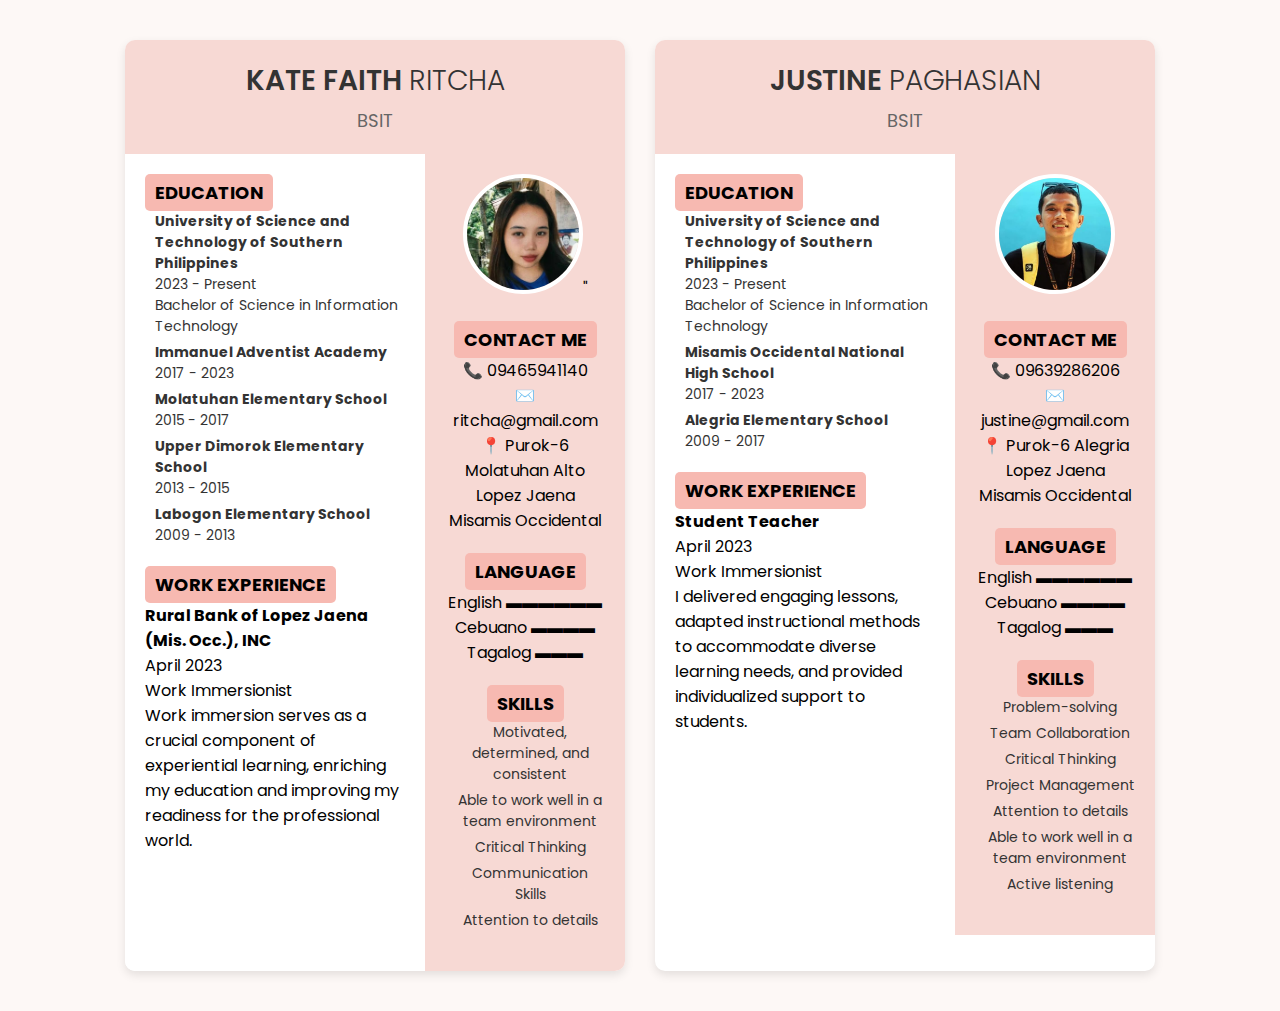
<file: index.html>
<!DOCTYPE html>
<html lang="en">
<head>
    <meta charset="UTF-8">
    <meta name="viewport" content="width=device-width, initial-scale=1.0">
    <title>Dual CV Design</title>
    <link rel="stylesheet" href="styles.css">
</head>
<body>
    <div class="cv-container">

        <!-- First CV -->
        <div class="cv">
            <div class="cv-header">
                <h1 class="cv-name">KATE FAITH <span>RITCHA</span></h1>
                <p class="cv-degree">BSIT</p>
            </div>

            <div class="cv-body">
                <div class="cv-left">
                    <section class="cv-section">
                        <h2>EDUCATION</h2>
                        <ul>
                            <li><strong>University of Science and Technology of Southern Philippines</strong> <br>
                                <span class="cv-date">2023 - Present</span> <br>
                               Bachelor of Science in Information Technology</li>
                            <li><strong>Immanuel Adventist Academy</strong> <br>
                                <span class="cv-date">2017 - 2023</span></li>
                            <li><strong>Molatuhan Elementary School</strong> <br>
                                <span class="cv-date">2015 - 2017</span></li>
                            <li><strong>Upper Dimorok Elementary School</strong> <br>
                                <span class="cv-date">2013 - 2015</span></li>
                            <li><strong>Labogon Elementary School</strong> <br>
                                <span class="cv-date">2009 - 2013</span></li>
                        </ul>
                    </section>

                    <section class="cv-section">
                        <h2>WORK EXPERIENCE</h2>
                        <p><strong>Rural Bank of Lopez Jaena (Mis. Occ.), INC</strong></p>
                        <p class="cv-date">April 2023</p>
                        <p>Work Immersionist</p>
                        <p class="cv-desc">Work immersion serves as a crucial component of experiential learning, enriching my education and improving my readiness for the professional world.</p>
                    </section>
                </div>

                <div class="cv-right">
                    <div class="cv-photo">
                        <img src="ss.jpg" alt="Kate Faith Ritcha">" 
                    </div>

                    <section class="cv-section">
                        <h2>CONTACT ME</h2>
                        <p>📞 09465941140</p>
                        <p>✉️ ritcha@gmail.com</p>
                        <p>📍 Purok-6 Molatuhan Alto Lopez Jaena Misamis Occidental</p>
                    </section>

                    <section class="cv-section">
                        <h2>LANGUAGE</h2>
                        <p>English ▬▬▬▬▬▬</p>
                        <p>Cebuano ▬▬▬▬</p>
                        <p>Tagalog ▬▬▬</p>
                    </section>

                    <section class="cv-section">
                        <h2>SKILLS</h2>
                        <ul>
                            <li>Motivated, determined, and consistent</li>
                            <li>Able to work well in a team environment</li>
                            <li>Critical Thinking</li>
                            <li>Communication Skills</li>
                            <li>Attention to details</li>
                        </ul>
                    </section>
                </div>
            </div>
        </div>

        <!-- Second CV -->
        <div class="cv">
            <div class="cv-header">
                <h1 class="cv-name">JUSTINE <span>PAGHASIAN</span></h1>
                <p class="cv-degree">BSIT</p>
            </div>

            <div class="cv-body">
                <div class="cv-left">
                    <section class="cv-section">
                        <h2>EDUCATION</h2>
                        <ul>
                            <li><strong>University of Science and Technology of Southern Philippines</strong> <br>
                                <span class="cv-date">2023 - Present</span> <br>
                                Bachelor of Science in Information Technology</li>
                            <li><strong>Misamis Occidental National High School</strong> <br>
                                <span class="cv-date">2017 - 2023</span></li>
                                <li><strong>Alegria Elementary School</strong> <br>
                                    <span class="cv-date">2009 - 2017</span></li>

                        </ul>
                    </section>

                    <section class="cv-section">
                        <h2>WORK EXPERIENCE</h2>
                        <p><strong>Student Teacher</strong></p>
                        <p class="cv-date">April 2023</p>
                        <p>Work Immersionist</p>
                        <p class="cv-desc">I delivered engaging lessons, adapted instructional methods to accommodate diverse learning needs, and provided individualized support to students.
                        </p>
                    </section>
                </div>

                <div class="cv-right">
                    <div class="cv-photo">
                        <img src="css.jpg" alt="Justine Paghasian">
                    </div>

                    <section class="cv-section">
                        <h2>CONTACT ME</h2>
                        <p>📞 09639286206</p>
                        <p>✉️ justine@gmail.com</p>
                        <p>📍 Purok-6 Alegria Lopez Jaena Misamis Occidental</p>
                    </section>

                    <section class="cv-section">
                        <h2>LANGUAGE</h2>
                        <p>English ▬▬▬▬▬▬</p>
                        <p>Cebuano ▬▬▬▬</p>
                        <p>Tagalog ▬▬▬</p>
                    </section>

                    <section class="cv-section">
                        <h2>SKILLS</h2>
                        <ul>
                            <li>Problem-solving</li>
                            <li>Team Collaboration</li>
                            <li>Critical Thinking</li>
                            <li>Project Management</li>
                            <li>Attention to details</li>
                            <li>Able to work well in a team environment</li>
                            <li>Active listening</li>

                        </ul>
                    </section>
                </div>
            </div>
        </div>

    </div>
</body>
</html>
</file>
<file: styles.css>
@import url('https://fonts.googleapis.com/css2?family=Poppins:wght@300;400;600&display=swap');

* {
    margin: 0;
    padding: 0;
    box-sizing: border-box;
    font-family: 'Poppins', sans-serif;
}

body {
    background-color: #fdf8f6;
    display: flex;
    justify-content: center;
    align-items: center;
    min-height: 100vh;
    padding: 40px;
}

.cv-container {
    display: flex;
    gap: 30px;
}

.cv {
    width: 500px;
    background: white;
    box-shadow: 0 4px 10px rgba(0, 0, 0, 0.1);
    border-radius: 10px;
    overflow: hidden;
}

.cv-header {
    background: #f7d9d4;
    padding: 20px;
    text-align: center;
}

.cv-name {
    font-size: 28px;
    font-weight: 600;
    color: #333;
}

.cv-name span {
    font-weight: 300;
}

.cv-degree {
    font-size: 18px;
    color: #666;
    margin-top: 5px;
}

.cv-body {
    display: flex;
}

.cv-left {
    width: 60%;
    padding: 20px;
    background: white;
}

.cv-right {
    width: 40%;
    background: #f7d9d4;
    padding: 20px;
    text-align: center;
}

.cv-section {
    margin-bottom: 20px;
}

.cv-section h2 {
    font-size: 18px;
    background: #f7b9b1;
    display: inline-block;
    padding: 5px 10px;
    border-radius: 5px;
}

.cv-section ul {
    list-style: none;
    padding-left: 10px;
}

.cv-section ul li {
    font-size: 14px;
    color: #333;
    margin-bottom: 5px;
}

.cv-photo {
    text-align: center;
    margin-bottom: 20px;
}

.cv-photo img {
    width: 120px; /* Adjust size as needed */
    height: 120px;
    border-radius: 50%; /* Makes it circular */
    border: 4px solid white; /* Adds a white border */
    object-fit: cover;
}
</file>
